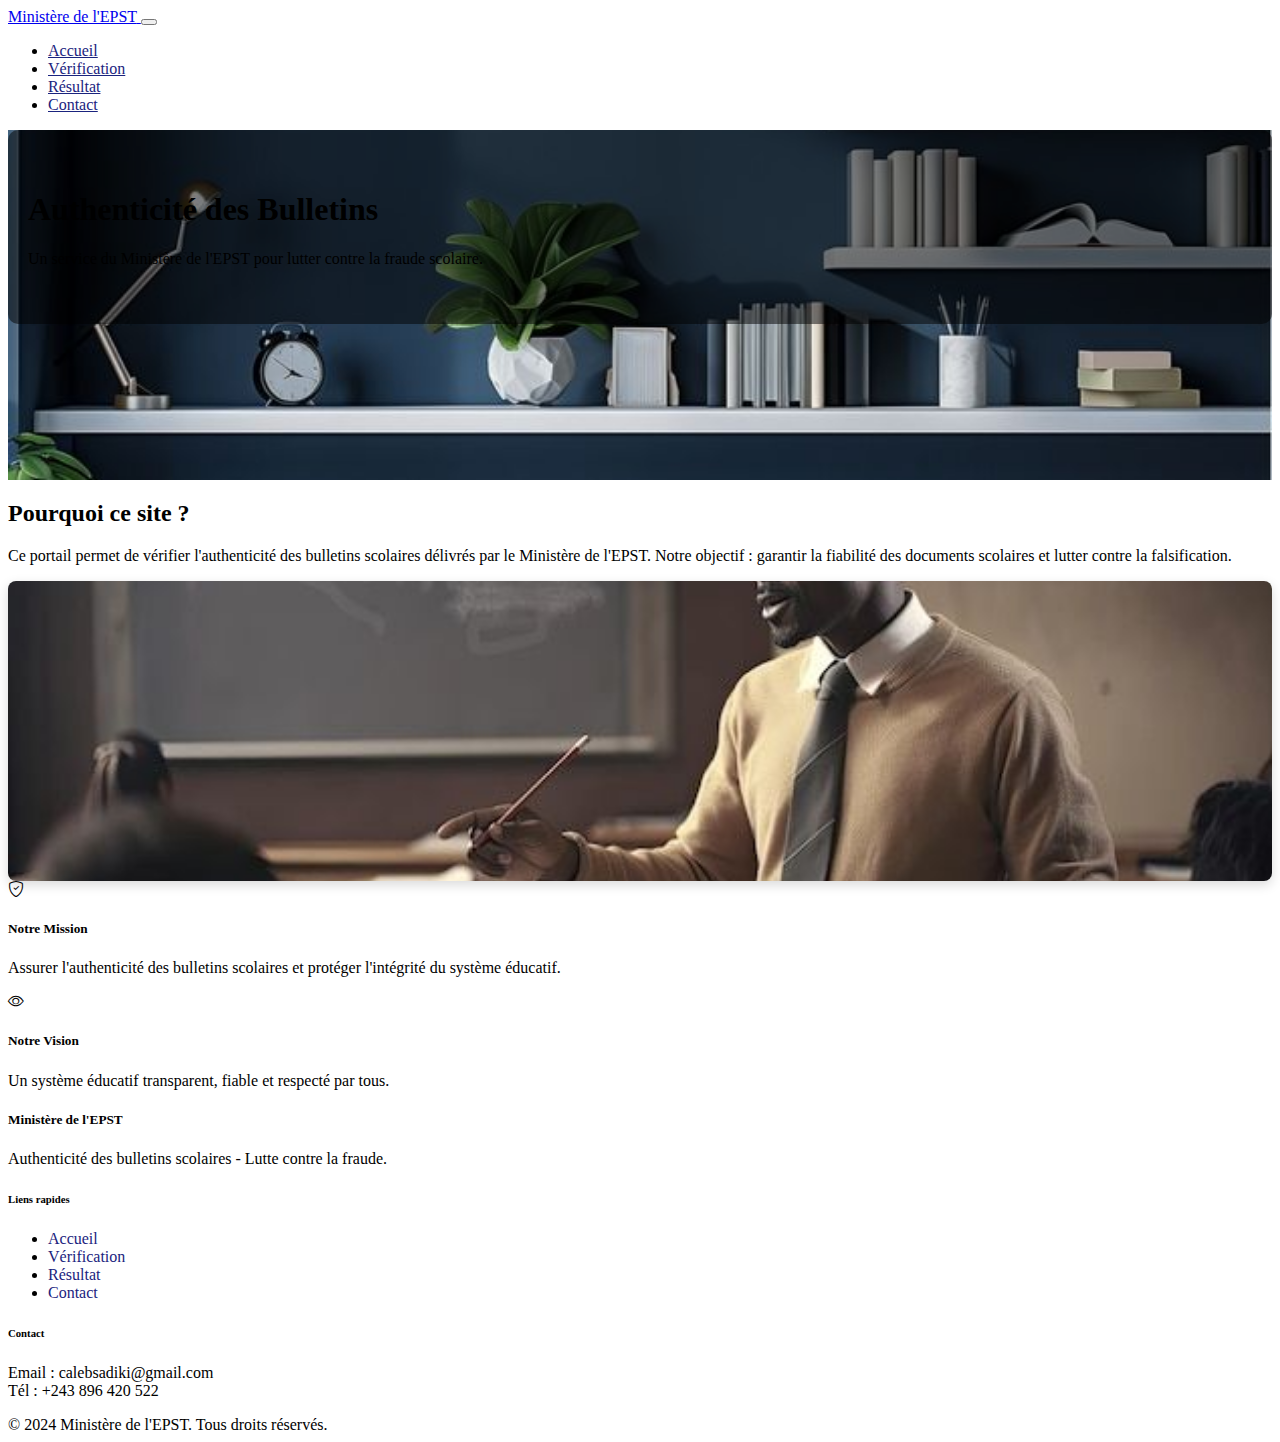
<file: index.html>
<!DOCTYPE html>
<html lang="fr">
<head>
    <meta charset="UTF-8">
    <meta name="viewport" content="width=device-width, initial-scale=1.0">
    <link rel="stylesheet" href="accueil.css">
    <link href="https://cdn.jsdelivr.net/npm/bootstrap@5.3.7/dist/css/bootstrap.min.css" rel="stylesheet" integrity="sha384-LN+7fdVzj6u52u30Kp6M/trliBMCMKTyK833zpbD+pXdCLuTusPj697FH4R/5mcr" crossorigin="anonymous">
    <script src="https://cdn.jsdelivr.net/npm/bootstrap@5.3.7/dist/js/bootstrap.bundle.min.js" integrity="sha384-ndDqU0Gzau9qJ1lfW4pNLlhNTkCfHzAVBReH9diLvGRem5+R9g2FzA8ZGN954O5Q" crossorigin="anonymous"></script>
    <link rel="stylesheet" href="https://cdn.jsdelivr.net/npm/bootstrap-icons@1.11.3/font/bootstrap-icons.min.css">
    <title>Authenticité Bulletins - Ministère de l'EPST</title>
</head>
<body>
    <nav class="navbar navbar-expand-lg navbar-light bg-light border-bottom">
        <div class="container">
            <a class="navbar-brand d-flex align-items-center" href="index.html">
                <span>Ministère de l'EPST</span>
            </a>
            <button class="navbar-toggler" type="button" data-bs-toggle="collapse" data-bs-target="#navbarNav">
                <span class="navbar-toggler-icon"></span>
            </button>
            <div class="collapse navbar-collapse" id="navbarNav">
                <ul class="navbar-nav ms-auto">
                    <li class="nav-item"><a class="nav-link" href="index.html">Accueil</a></li>
                    <li class="nav-item"><a class="nav-link" href="verifier.html">Vérification</a></li>
                    <li class="nav-item"><a class="nav-link" href="resultat.html">Résultat</a></li>
                    <li class="nav-item"><a class="nav-link" href="contact.html">Contact</a></li>
                </ul>
            </div>
        </div>
    </nav>

    <section class="principale d-flex align-items-center">
        <div class="container text-white text-center">
            <h1 class="display-4 fw-bold">Authenticité des Bulletins</h1>
            <p class="lead">Un service du Ministère de l'EPST pour lutter contre la fraude scolaire.</p>
        </div>
    </section>

    <section class="container my-5">
        <div class="row align-items-center">
            <div class="col-md-6">
                <h2>Pourquoi ce site ?</h2>
                <p>Ce portail permet de vérifier l'authenticité des bulletins scolaires délivrés par le Ministère de l'EPST. Notre objectif : garantir la fiabilité des documents scolaires et lutter contre la falsification.</p>
            </div>
            <div class="col-md-6 text-center">
                <div class="image-eleves"></div>
            </div>
        </div>
    </section>

    <section class="bg-light py-5">
        <div class="container">
            <div class="row text-center">
                <div class="col-md-6 mb-4">
                    <div class="card h-100 shadow-sm">
                        <div class="card-body">
                            <i class="casrd bi-shield-check display-4 text-primary"></i>
                            <h5 class="card-title mt-3">Notre Mission</h5>
                            <p class="card-text">Assurer l'authenticité des bulletins scolaires et protéger l'intégrité du système éducatif.</p>
                        </div>
                    </div>
                </div>
                <div class="col-md-6 mb-4">
                    <div class="card h-100 shadow-sm">
                        <div class="card-body">
                            <i class="card bi-eye display-4 text-success"></i>
                            <h5 class="card-title mt-3">Notre Vision</h5>
                            <p class="card-text">Un système éducatif transparent, fiable et respecté par tous.</p>
                        </div>
                    </div>
                </div>
            </div>
        </div>
    </section>
    <footer class="bg-light text-center text-lg-start border-top mt-5">
        <div class="container p-4">
            <div class="row">
                <div class="col-lg-6 mb-4 mb-lg-0">
                    <h5 class="mb-2">Ministère de l'EPST</h5>
                    <p>Authenticité des bulletins scolaires - Lutte contre la fraude.</p>
                </div>
                <div class="col-lg-3 mb-4 mb-lg-0">
                    <h6>Liens rapides</h6>
                    <ul class="list-unstyled mb-0">
                        <li><a href="index.html" class="text-dark lien-footer">Accueil</a></li>
                        <li><a href="verifier.html" class="text-dark lien-footer">Vérification</a></li>
                        <li><a href="resultat.html" class="text-dark lien-footer">Résultat</a></li>
                        <li><a href="contact.html" class="text-dark lien-footer">Contact</a></li>
                    </ul>
                </div>
                <div class="col-lg-3 mb-4 mb-lg-0">
                    <h6>Contact</h6>
                    <p>Email : calebsadiki@gmail.com<br>Tél : +243 896 420 522</p>
                </div>
            </div>
        </div>
        <div class="text-center p-3 bg-dark text-white">
            © 2024 Ministère de l'EPST. Tous droits réservés.
        </div>
    </footer>

    <script src="bootstrap-5.3.7-dist/js/bootstrap.bundle.min.js"></script>
</body>
</html>
</file>
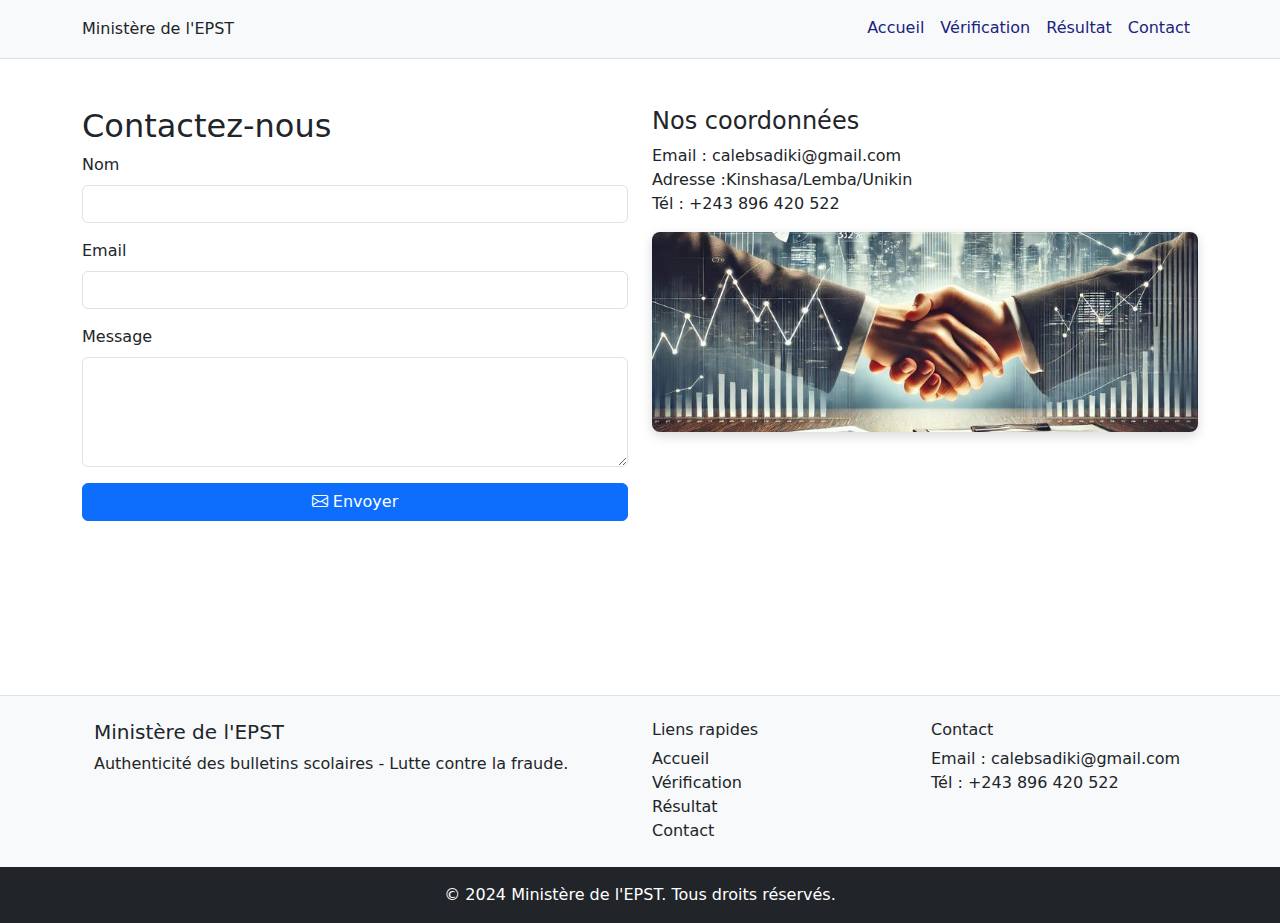
<file: contact.html>
<!DOCTYPE html>
<html lang="fr">
<head>
  <meta charset="UTF-8">
  <title>Contact - Ministère de l'EPST</title>
  <meta name="viewport" content="width=device-width, initial-scale=1">
  <link href="bootstrap-5.3.7-dist/css/bootstrap.min.css" rel="stylesheet">
  <link href="contact.css" rel="stylesheet">
  <link rel="stylesheet" href="https://cdn.jsdelivr.net/npm/bootstrap-icons@1.11.3/font/bootstrap-icons.min.css">
</head>
<body>
  <nav class="navbar navbar-expand-lg navbar-light bg-light border-bottom">
    <div class="container">
        <span>Ministère de l'EPST</span>
      <button class="navbar-toggler" type="button" data-bs-toggle="collapse" data-bs-target="#navbarNav">
        <span class="navbar-toggler-icon"></span>
      </button>
      <div class="collapse navbar-collapse" id="navbarNav">
        <ul class="navbar-nav ms-auto">
          <li class="nav-item"><a class="nav-link" href="index.html">Accueil</a></li>
          <li class="nav-item"><a class="nav-link" href="verifier.html">Vérification</a></li>
          <li class="nav-item"><a class="nav-link" href="resultat.html">Résultat</a></li>
          <li class="nav-item"><a class="nav-link" href="contact.html">Contact</a></li>
        </ul>
      </div>
    </div>
  </nav>
  <section class="container my-5">
    <div class="row">
      <div class="col-md-6 mb-4">
        <h2>Contactez-nous</h2>
        <form>
          <div class="mb-3">
            <label for="nom" class="form-label">Nom</label>
            <input type="text" class="form-control" id="nom" required>
          </div>
          <div class="mb-3">
            <label for="email" class="form-label">Email</label>
            <input type="email" class="form-control" id="email" required>
          </div>
          <div class="mb-3">
            <label for="message" class="form-label">Message</label>
            <textarea class="form-control" id="message" rows="4" required></textarea>
          </div>
          <button type="submit" class="btn btn-primary w-100">
            <i class="bi bi-envelope"></i> Envoyer
          </button>
        </form>
      </div>
      <div class="col-md-6">
        <h4>Nos coordonnées</h4>
        <p>Email : calebsadiki@gmail.com<br>Adresse :Kinshasa/Lemba/Unikin<br>Tél :  +243 896 420 522</p>
        <div class="mb-3">

          <div class="image-groupe"></div>
        </div>
      </div>
    </div>
  </section>
  <footer class="bg-light text-center text-lg-start border-top mt-5">
    <div class="container p-4">
      <div class="row">
        <div class="col-lg-6 mb-4 mb-lg-0">
          <h5 class="mb-2">Ministère de l'EPST</h5>
          <p>Authenticité des bulletins scolaires - Lutte contre la fraude.</p>
        </div>
        <div class="col-lg-3 mb-4 mb-lg-0">
          <h6>Liens rapides</h6>
          <ul class="list-unstyled mb-0">
            <li><a href="index.html" class="text-dark lien-footer">Accueil</a></li>
            <li><a href="verifier.html" class="text-dark lien-footer">Vérification</a></li>
            <li><a href="resultat.html" class="text-dark lien-footer">Résultat</a></li>
            <li><a href="contact.html" class="text-dark lien-footer">Contact</a></li>
          </ul>
        </div>
        <div class="col-lg-3 mb-4 mb-lg-0">
          <h6>Contact</h6>
          <p>Email : calebsadiki@gmail.com<br>Tél : +243 896 420 522</p>
        </div>
      </div>
    </div>
    <div class="text-center p-3 bg-dark text-white">
      © 2024 Ministère de l'EPST. Tous droits réservés.
    </div>
  </footer>

  <script src="bootstrap-5.3.7-dist/js/bootstrap.bundle.min.js"></script>
</body>
</html>
</file>
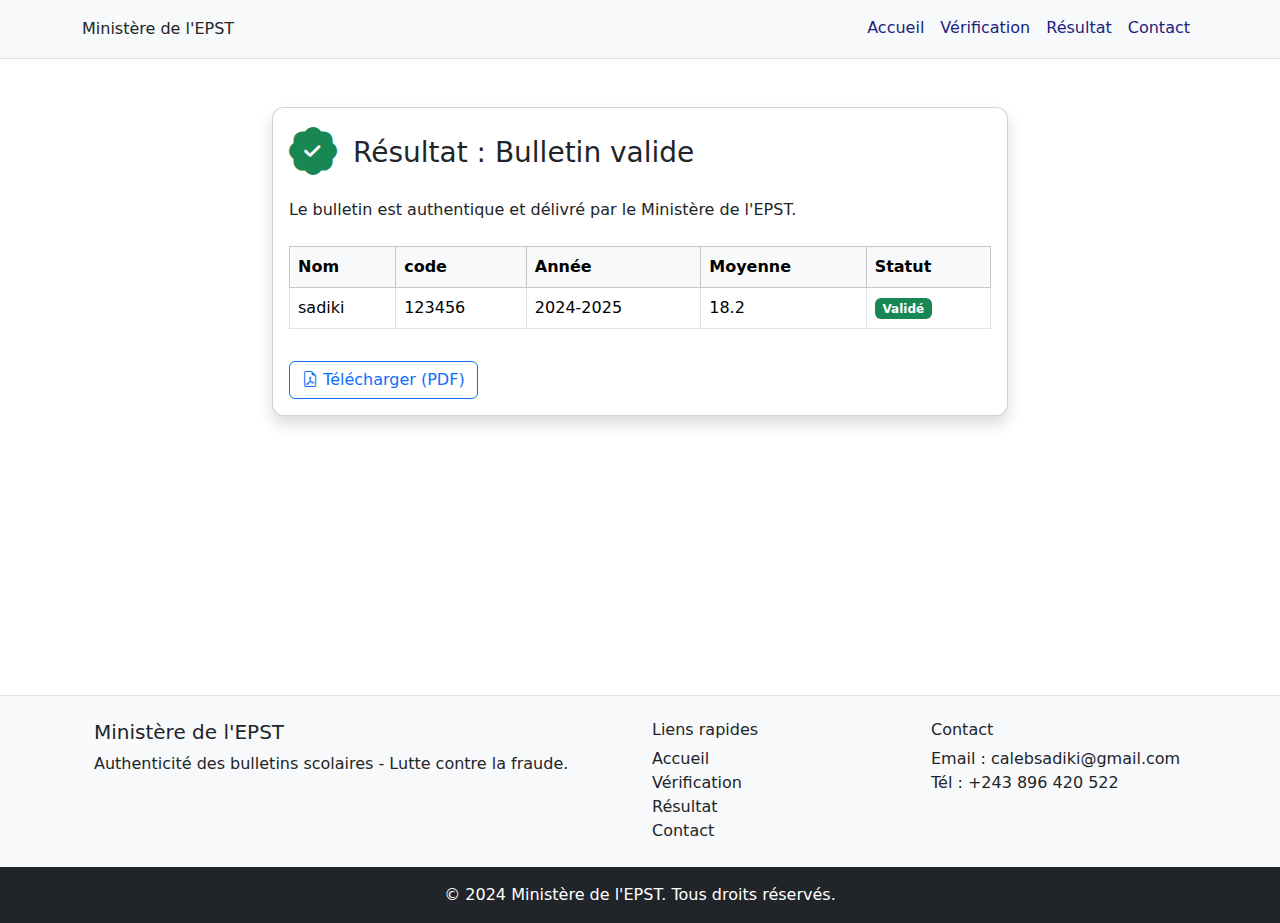
<file: resultat.html>
<!DOCTYPE html>
<html lang="fr">
<head>
  <meta charset="UTF-8">
  <title>Résultat de vérification - Ministère de l'EPST</title>
  <meta name="viewport" content="width=device-width, initial-scale=1">
  <link href="bootstrap-5.3.7-dist/css/bootstrap.min.css" rel="stylesheet">
  <link href="resultat.css" rel="stylesheet">
  <link rel="stylesheet" href="https://cdn.jsdelivr.net/npm/bootstrap-icons@1.11.3/font/bootstrap-icons.min.css">
</head>
<body>
  <nav class="navbar navbar-expand-lg navbar-light bg-light border-bottom">
    <div class="container">
        <span>Ministère de l'EPST</span>
      <button class="navbar-toggler" type="button" data-bs-toggle="collapse" data-bs-target="#navbarNav">
        <span class="navbar-toggler-icon"></span>
      </button>
      <div class="collapse navbar-collapse" id="navbarNav">
        <ul class="navbar-nav ms-auto">
          <li class="nav-item"><a class="nav-link" href="index.html">Accueil</a></li>
          <li class="nav-item"><a class="nav-link" href="verifier.html">Vérification</a></li>
          <li class="nav-item"><a class="nav-link" href="resultat.html">Résultat</a></li>
          <li class="nav-item"><a class="nav-link" href="contact.html">Contact</a></li>
        </ul>
      </div>
    </div>
  </nav>
  <section class="container my-5">
    <div class="row justify-content-center">
      <div class="col-md-8">
        <div class="card shadow">
          <div class="card-body">
            <div class="d-flex align-items-center mb-3">
              <i class="bi bi-patch-check-fill text-success display-5 me-3"></i>
              <h3 class="mb-0">Résultat : Bulletin valide</h3>
            </div>
            <p class="mb-4">Le bulletin est authentique et délivré par le Ministère de l'EPST.</p>
            <div class="table-responsive mb-3">
              <table class="table table-bordered">
                <thead class="table-light">
                  <tr>
                    <th>Nom</th>
                    <th>code</th>
                    <th>Année</th>
                    <th>Moyenne</th>
                    <th>Statut</th>
                  </tr>
                </thead>
                <tbody>
                  <tr>
                    <td>sadiki</td>
                    <td>123456</td>
                    <td>2024-2025</td>
                    <td>18.2</td>
                    <td><span class="badge bg-success">Validé</span></td>
                  </tr>
                </tbody>
              </table>
            </div>
            <a href="#" class="btn btn-outline-primary">
              <i class="pdf bi-file-earmark-pdf"></i> Télécharger (PDF)
            </a>
          </div>
        </div>
      </div>
    </div>
  </section>
  <footer class="bg-light text-center text-lg-start border-top mt-5">
    <div class="container p-4">
      <div class="row">
        <div class="col-lg-6 mb-4 mb-lg-0">
          <h5 class="mb-2">Ministère de l'EPST</h5>
          <p>Authenticité des bulletins scolaires - Lutte contre la fraude.</p>
        </div>
        <div class="col-lg-3 mb-4 mb-lg-0">
          <h6>Liens rapides</h6>
          <ul class="list-unstyled mb-0">
            <li><a href="index.html" class="text-dark lien-footer">Accueil</a></li>
            <li><a href="verifier.html" class="text-dark lien-footer">Vérification</a></li>
            <li><a href="resultat.html" class="text-dark lien-footer">Résultat</a></li>
            <li><a href="contact.html" class="text-dark lien-footer">Contact</a></li>
          </ul>
        </div>
        <div class="col-lg-3 mb-4 mb-lg-0">
          <h6>Contact</h6>
          <p>Email : calebsadiki@gmail.com<br>Tél : +243 896 420 522</p>
        </div>
      </div>
    </div>
    <div class="text-center p-3 bg-dark text-white">
      © 2024 Ministère de l'EPST. Tous droits réservés.
    </div>
  </footer>

  <script src="bootstrap-5.3.7-dist/js/bootstrap.bundle.min.js"></script>
</body>
</html>
</file>
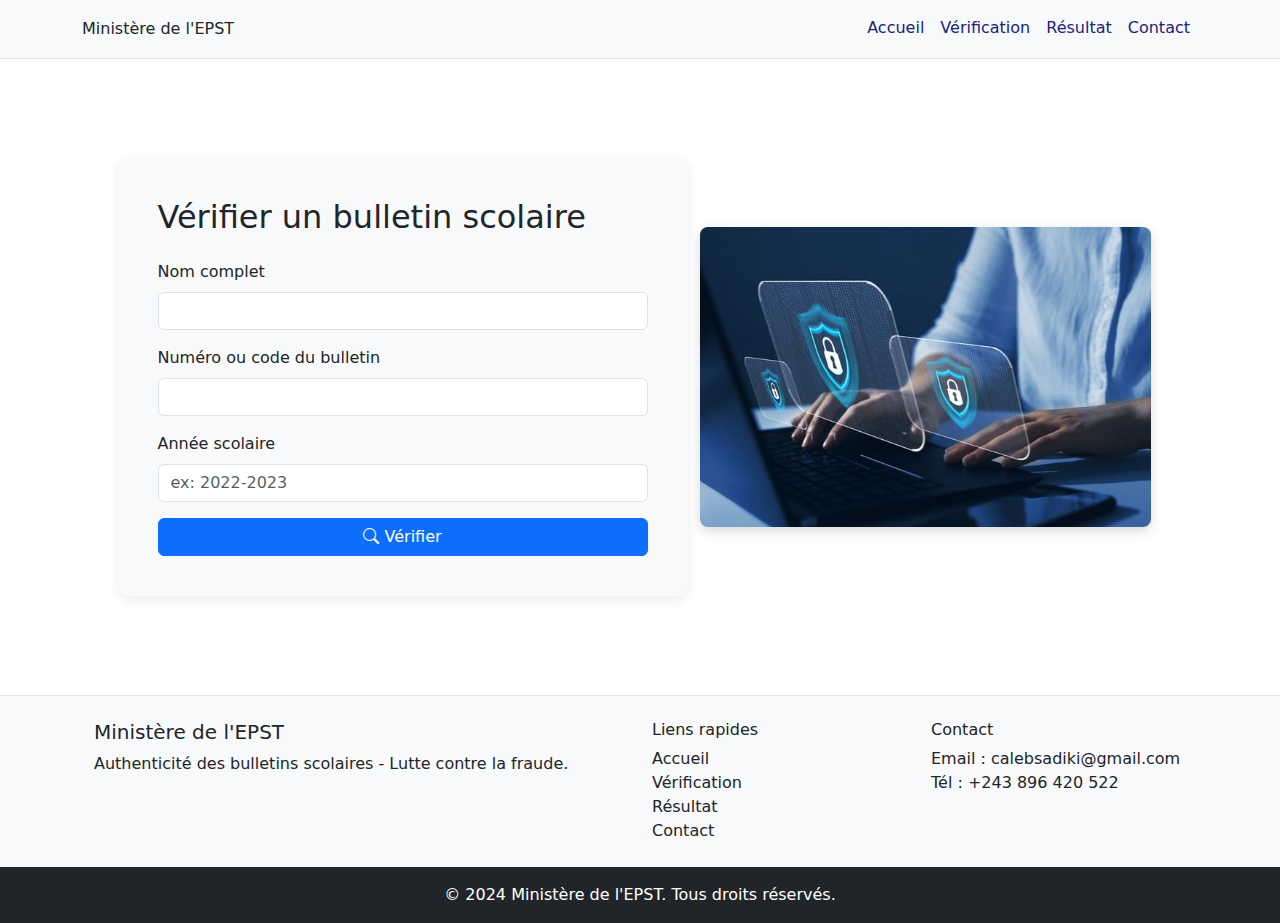
<file: verifier.html>
<!DOCTYPE html>
<html lang="fr">
<head>
  <meta charset="UTF-8">
  <title>Vérification de bulletin - Ministère de l'EPST</title>
  <meta name="viewport" content="width=device-width, initial-scale=1">
  <link href="bootstrap-5.3.7-dist/css/bootstrap.min.css" rel="stylesheet">
  <link href="verification.css" rel="stylesheet">
  <link rel="stylesheet" href="https://cdn.jsdelivr.net/npm/bootstrap-icons@1.11.3/font/bootstrap-icons.min.css">
</head>
<body>
  <nav class="navbar navbar-expand-lg navbar-light bg-light border-bottom">
    <div class="container">
        <span>Ministère de l'EPST</span>
      <button class="navbar-toggler" type="button" data-bs-toggle="collapse" data-bs-target="#navbarNav">
        <span class="navbar-toggler-icon"></span>
      </button>
      <div class="collapse navbar-collapse" id="navbarNav">
        <ul class="navbar-nav ms-auto">
          <li class="nav-item"><a class="nav-link" href="index.html">Accueil</a></li>
          <li class="nav-item"><a class="nav-link" href="verifier.html">Vérification</a></li>
          <li class="nav-item"><a class="nav-link" href="resultat.html">Résultat</a></li>
          <li class="nav-item"><a class="nav-link" href="contact.html">Contact</a></li>
        </ul>
      </div>
    </div>
  </nav>
  <section class="container my-5">
    <div class="row justify-content-center align-items-center">
      <div class="col-md-6 form-container">
        <h2 class="mb-4">Vérifier un bulletin scolaire</h2>
        <form action="resultat.html" method="get">
          <div class="mb-3">
            <label for="nom" class="form-label">Nom complet</label>
            <input type="text" class="form-control" id="nom" name="nom" required>
          </div>
          <div class="mb-3">
            <label for="Numéro" class="form-label">Numéro ou code du bulletin</label>
            <input type="text" class="form-control" id="matricule" name="matricule" required>
          </div>
          <div class="mb-3">
            <label for="annee" class="form-label">Année scolaire</label>
            <input type="text" class="form-control" id="annee" name="annee" placeholder="ex: 2022-2023" required>
          </div>
          <button type="submit" class="btn btn-primary w-100">
            <i class="verifier bi-search"></i> Vérifier
          </button>
        </form>
      </div>
      <div class="col-md-5 text-center d-none d-md-block">
        <div class="image"></div>
      </div>
    </div>
  </section>

  <footer class="bg-light text-center text-lg-start border-top mt-5">
    <div class="container p-4">
      <div class="row">
        <div class="col-lg-6 mb-4 mb-lg-0">
          <h5 class="mb-2">Ministère de l'EPST</h5>
          <p>Authenticité des bulletins scolaires - Lutte contre la fraude.</p>
        </div>
        <div class="col-lg-3 mb-4 mb-lg-0">
          <h6>Liens rapides</h6>
          <ul class="list-unstyled mb-0">
            <li><a href="index.html" class="text-dark lien-footer">Accueil</a></li>
            <li><a href="verifier.html" class="text-dark lien-footer">Vérification</a></li>
            <li><a href="resultat.html" class="text-dark lien-footer">Résultat</a></li>
            <li><a href="contact.html" class="text-dark lien-footer">Contact</a></li>
          </ul>
        </div>
        <div class="col-lg-3 mb-4 mb-lg-0">
          <h6>Contact</h6>
          <p>Email : calebsadiki@gmail.com<br>Tél : +243 896 420 522</p>
        </div>
      </div>
    </div>
    <div class="text-center p-3 bg-dark text-white">
      © 2024 Ministère de l'EPST. Tous droits réservés.
    </div>
  </footer>

  <script src="bootstrap-5.3.7-dist/js/bootstrap.bundle.min.js"></script>
</body>
</html>
</file>
<file: accueil.css>
.principale {
  min-height: 350px;
  background-image: url('vue/télécharger\ \(3\).jpg');
  background-size: cover;
  background-position: center;
  position: relative;
}

.principale .container {
  background: rgba(0,0,0,0.5);
  padding: 40px 20px;
  border-radius: 10px;
}
.image-eleves {
  width: 100%;
  height: 300px;
  background-image: url('vue/Un\ enseignant\ noir\ enseignant\ en\ classe\ _\ Image\ Premium\ générée\ à\ base\ d’IA.jpg');
  background-size: cover;
  background-position: center;
  border-radius: 8px;
  box-shadow: 0 4px 12px rgba(0,0,0,0.15);
}
.navbar-nav .nav-link {
  color: #1a237e;
  font-weight: 500;
  transition: color 0.2s, border-bottom 0.2s;
  border-bottom: 2px solid transparent;
}

.navbar-nav .nav-link:hover, .navbar-nav .nav-link.active {
  color: #1565c0;
  border-bottom: 2px solid #1565c0;
  background: #e3f2fd;
}
.lien-footer {
  text-decoration: none;
  color: #1a237e;
  transition: color 0.2s;
}

.lien-footer:hover {
  color: #1565c0;
  text-decoration: underline;
}
</file>
<file: contact.css>
section.container {
  min-height: 60vh;
}
.image-groupe{
  width: 100%;
  height: 200px;
  background-image: url('vue/Amundi\ will\ Allianz\ Global\ Investors\ übernehmen\ -\ Markt\ -\ Versicherungsbote_de.jpg');
  background-size: cover;
  background-position: center;
  border-radius: 8px;
  box-shadow: 0 4px 12px rgba(0,0,0,0.15);
}
.navbar-nav .nav-link {
  color: #1a237e;
  font-weight: 500;
  transition: color 0.2s, border-bottom 0.2s;
  border-bottom: 2px solid transparent;
}
.navbar-nav .nav-link:hover, .navbar-nav .nav-link.active {
  color: #1565c0;
  border-bottom: 2px solid #1565c0;
  background: #e3f2fd;
}
.lien-footer {
  text-decoration: none;
  color: #1a237e;
  transition: color 0.2s;
}
.lien-footer:hover {
  color: #1565c0;
  text-decoration: underline;
}
</file>
<file: resultat.css>
section.container {
  min-height: 60vh;
}
.card {
  border-radius: 12px;
}
.navbar-nav .nav-link {
  color: #1a237e;
  font-weight: 500;
  transition: color 0.2s, border-bottom 0.2s;
  border-bottom: 2px solid transparent;
}
.navbar-nav .nav-link:hover, .navbar-nav .nav-link.active {
  color: #1565c0;
  border-bottom: 2px solid #1565c0;
  background: #e3f2fd;
}
.lien-footer {
  text-decoration: none;
  color: #1a237e;
  transition: color 0.2s;
}
.lien-footer:hover {
  color: #1565c0;
  text-decoration: underline;
}
</file>
<file: verification.css>
section.container {
  min-height: 60vh;
  display: flex;
  flex-direction: column;
  justify-content: center;
}
.form-container {
  background-color: #f8f9fa;
  padding: 40px;
  border-radius: 12px;
  box-shadow: 0 4px 12px rgba(0,0,0,0.08);
}

.image{
  width: 100%;
  height: 300px;
  background-image: url('vue/Online-Einkauf_\ Fünf\ einfache\ Tipps\ für\ mehr\ Sicherheit\ im\ Netz.jpg');
  background-size: cover;
  background-position: center;
  border-radius: 8px;
  box-shadow: 0 4px 12px rgba(0,0,0,0.15);
}
.navbar-nav .nav-link {
  color: #1a237e; 
  font-weight: 500;
  transition: color 0.2s, border-bottom 0.2s;
  border-bottom: 2px solid transparent;
}

.navbar-nav .nav-link:hover, .navbar-nav .nav-link.active {
  color: #1565c0; 
  border-bottom: 2px solid #1565c0;
  background: #e3f2fd; 
}
.lien-footer {
  text-decoration: none; 
  color: #1a237e; 
  transition: color 0.2s;
}

.lien-footer:hover {
  color: #1565c0; 
  text-decoration: underline;
}
</file>
